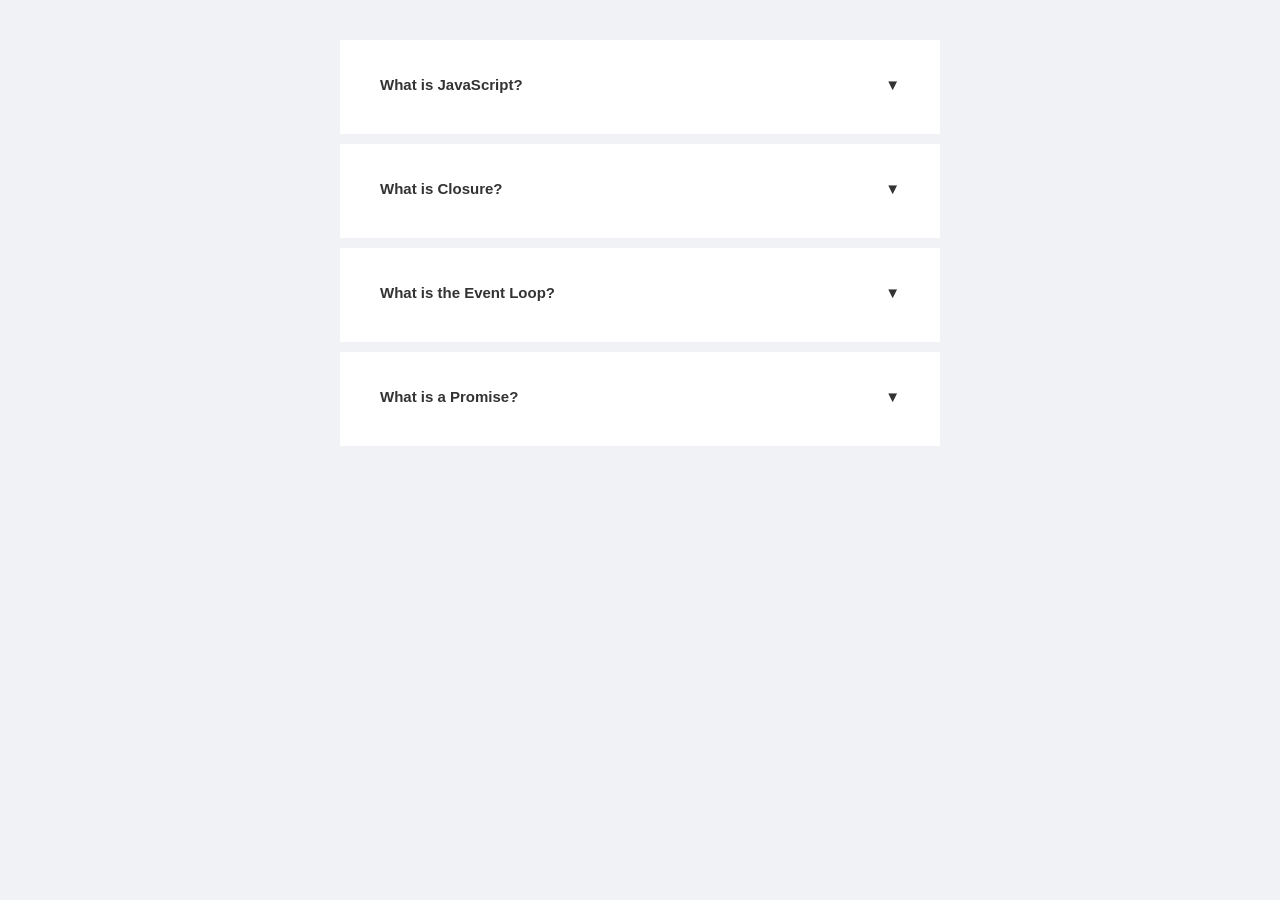
<file: accordin/index.html>
<!DOCTYPE html>
<html lang="en">

<head>
    <meta charset="UTF-8">
    <meta name="viewport" content="width=device-width, initial-scale=1.0">
    <title>Document</title>
    <link rel="stylesheet" href="style.css">
</head>

<body>
    <div class="container" id="accordion"></div>
    <script src="script.js" defer></script>
</body>
</html>
</file>
<file: accordin/style.css>
* {
    margin: 0;
    padding: 0;
    box-sizing: border-box;
}

body {
    display: flex;
    justify-content: center;
    background: #f0f2f5;
    padding: 40px 20px;
}

.container {
    width: 100%;
    max-width: 600px;
    display: flex;
    flex-direction: column;
    gap: 10px;
}

.wrapper {
    background: white;
    display: flex;
    flex-direction: column;
    gap: 5px;
    padding: 18px 20px;
    ;
}

.item {
    width: 100%;
    background: none;
    border: none;
    padding: 18px 20px;
    text-align: left;
    font-size: 15px;
    font-weight: 600;
    color: #333;
    cursor: pointer;
    display: flex;
    justify-content: space-between;
    align-items: center;
}

.content {
    max-height:  0;
    overflow: hidden;
    transition:max-height 0.35s ease, padding 0.3s;
    padding: 0 20px;
    font-size: 14px;
    color: #666;
}

.open {

    max-height: 200px;
    /* transition: max-height .4 ease-in-out; */
}


.arrow {
    transition: transform 0.3s;
}

.arrowSpin {
    transform: rotate(180deg);
    transition: transform 0.3s;
}
</file>
